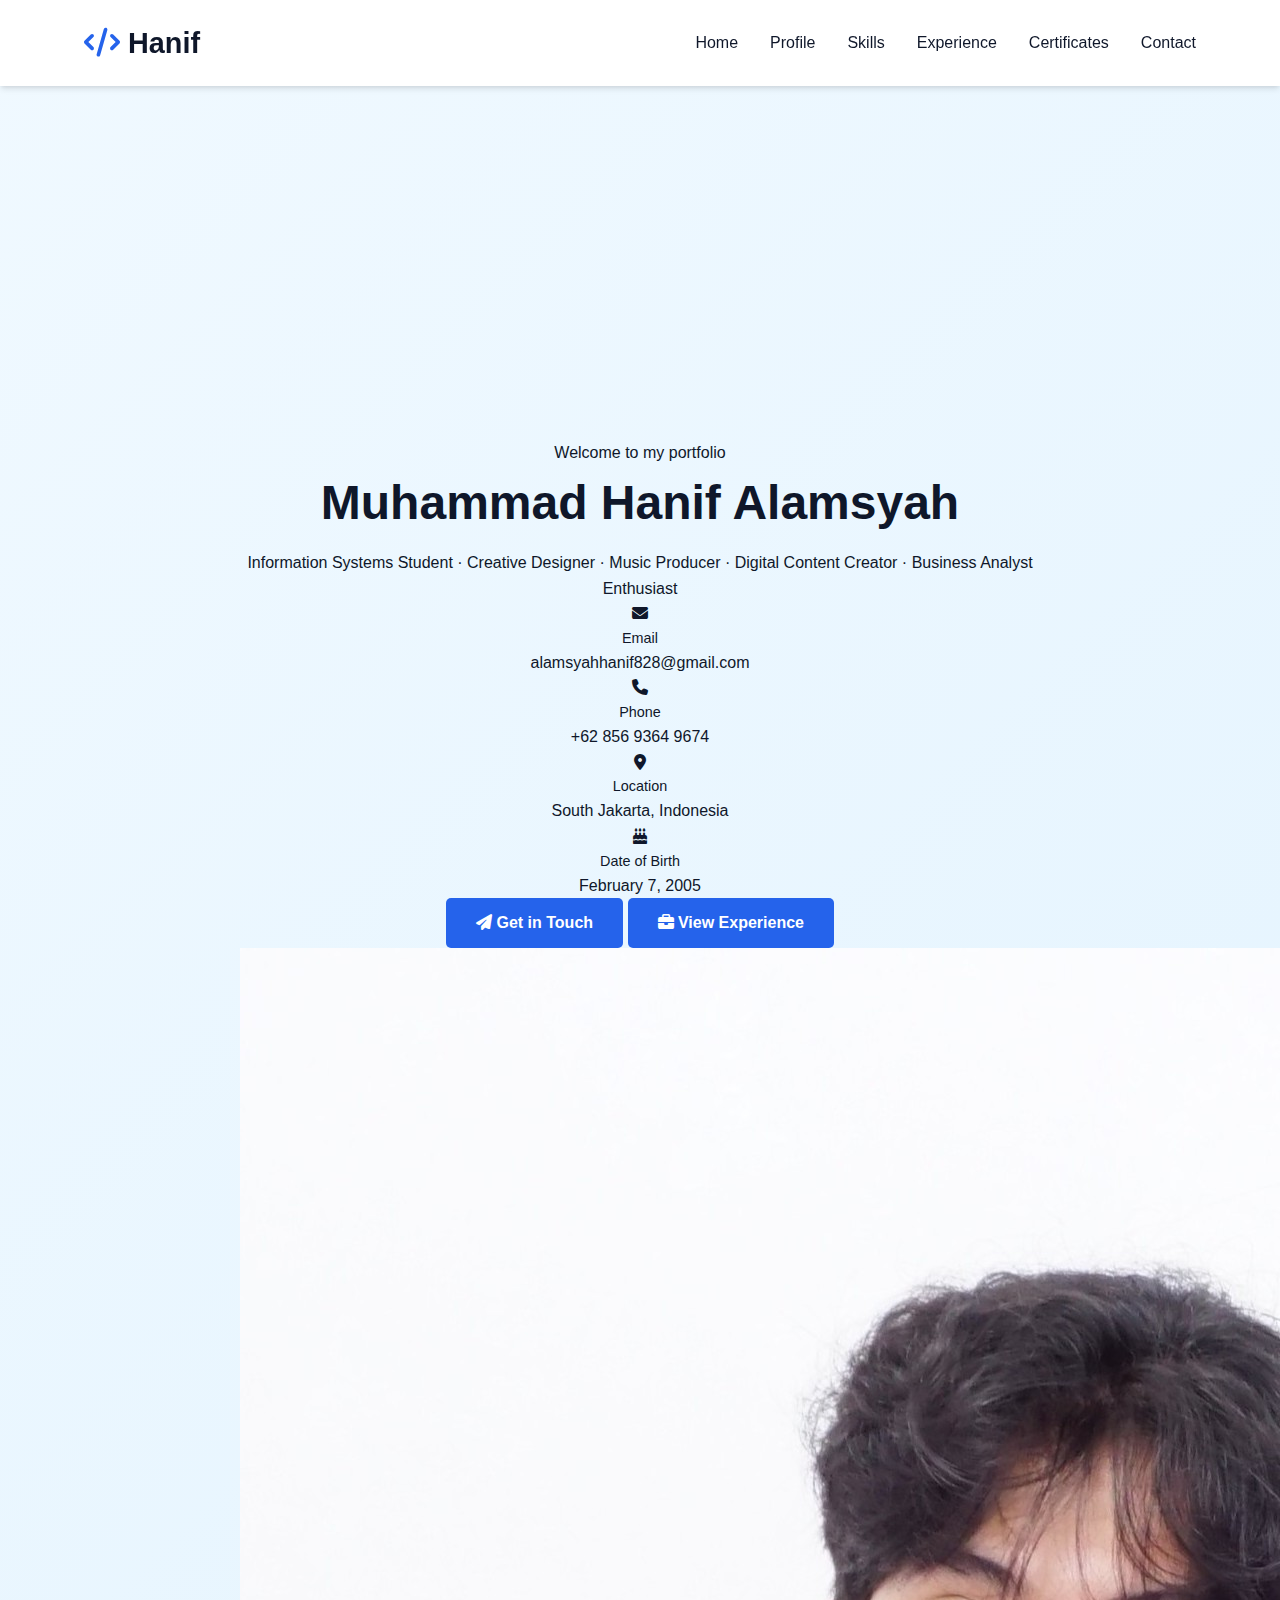
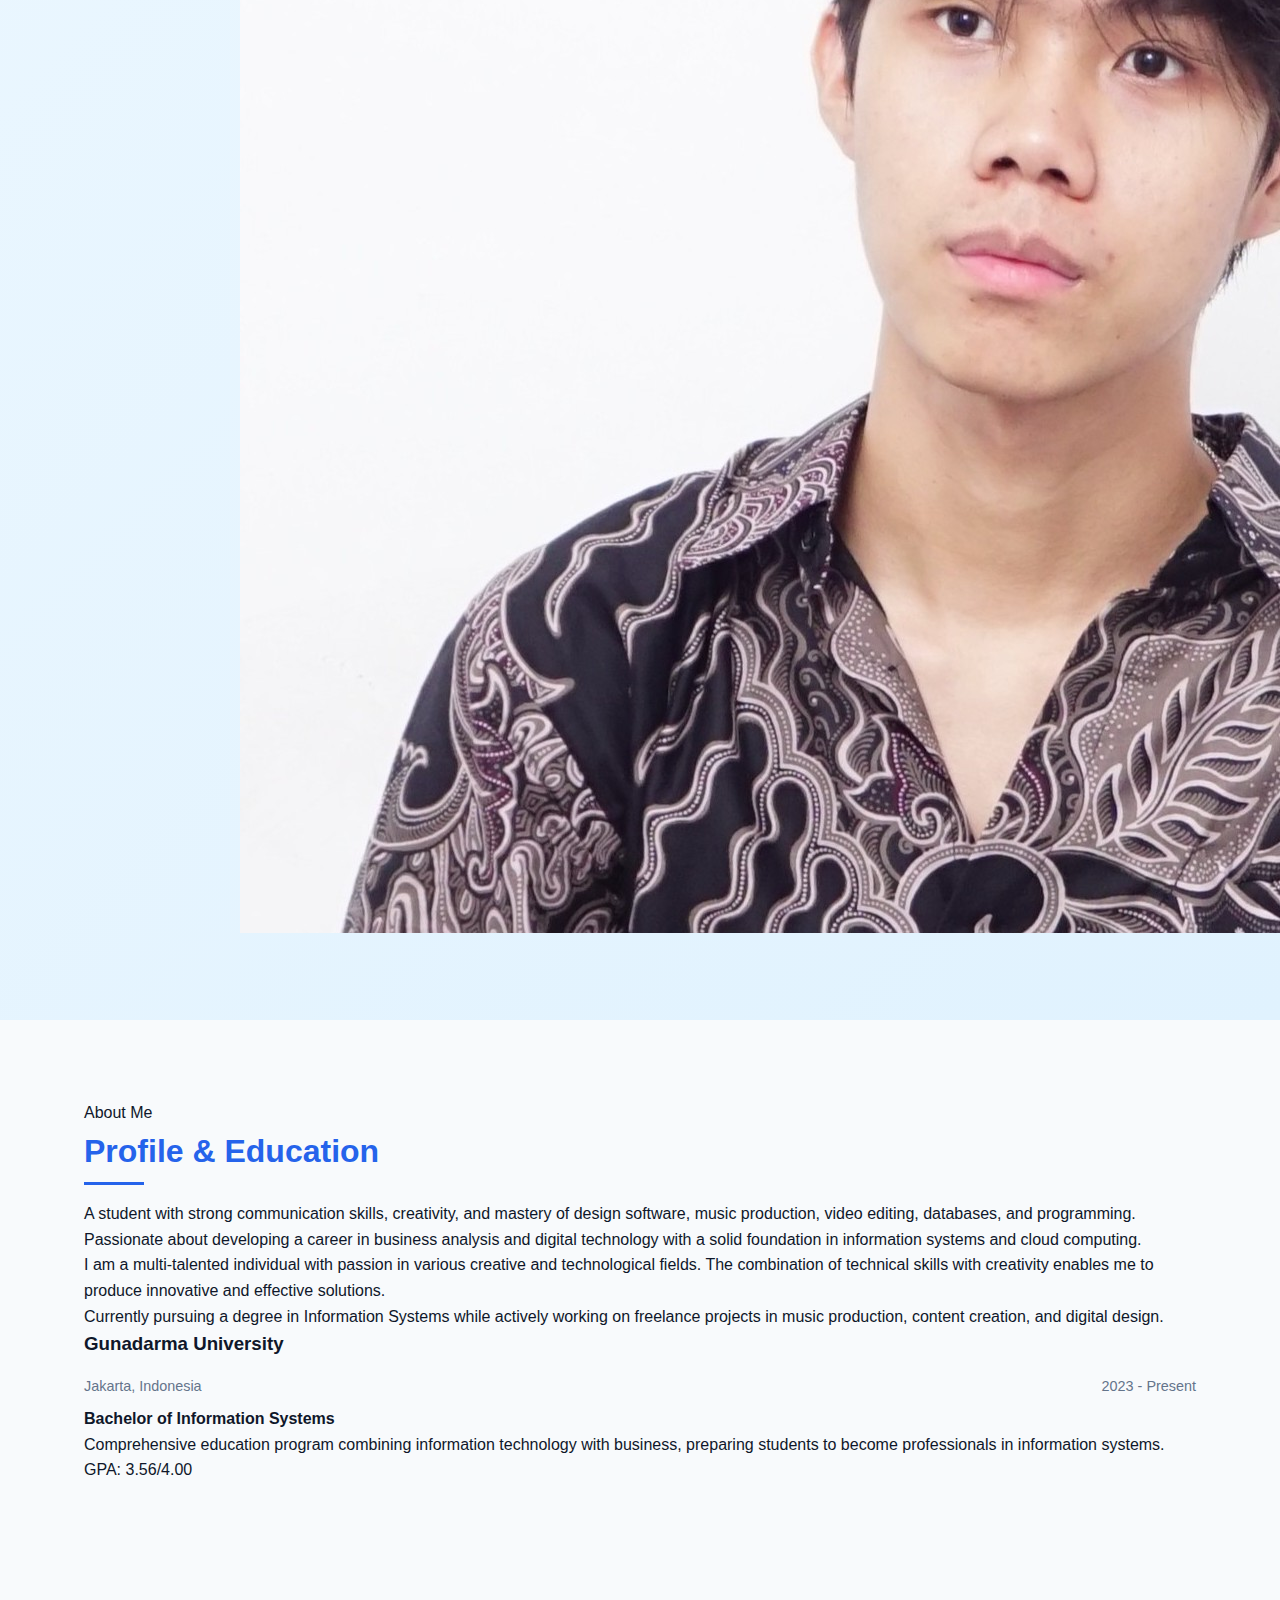
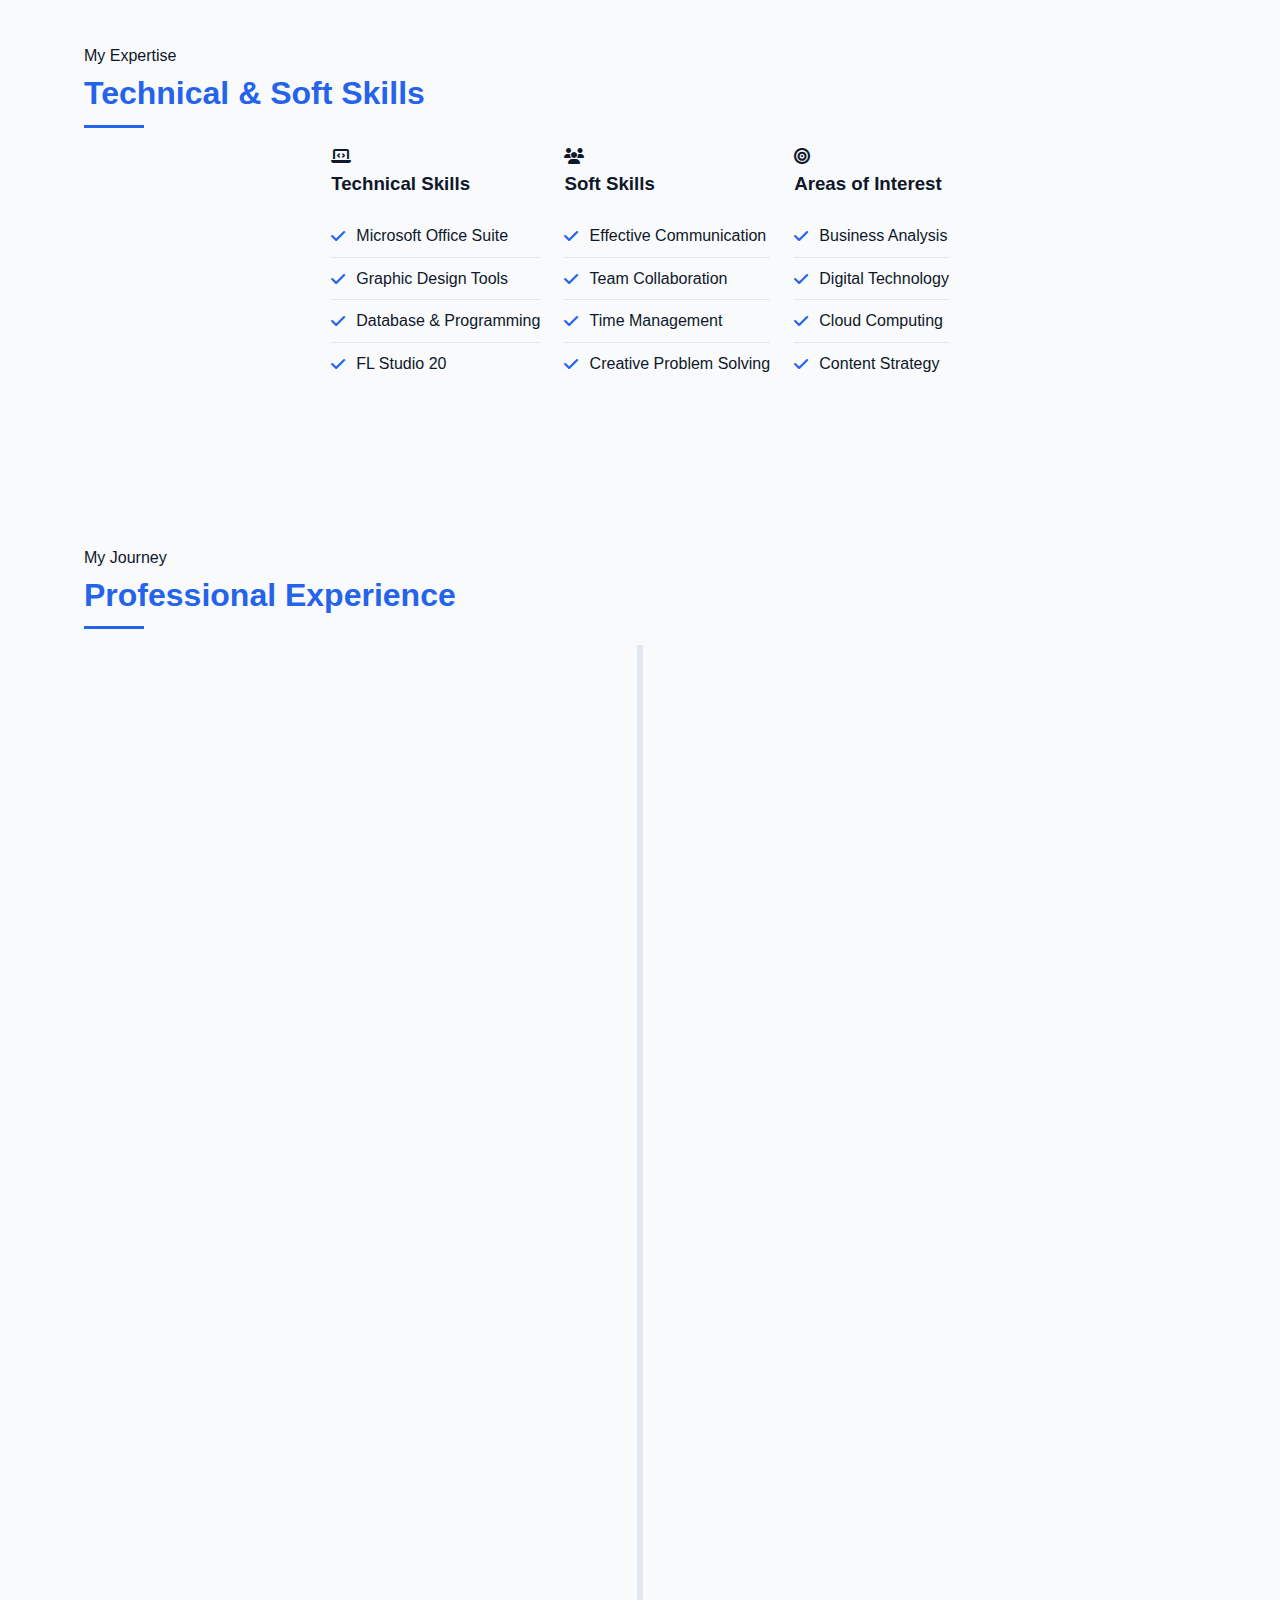
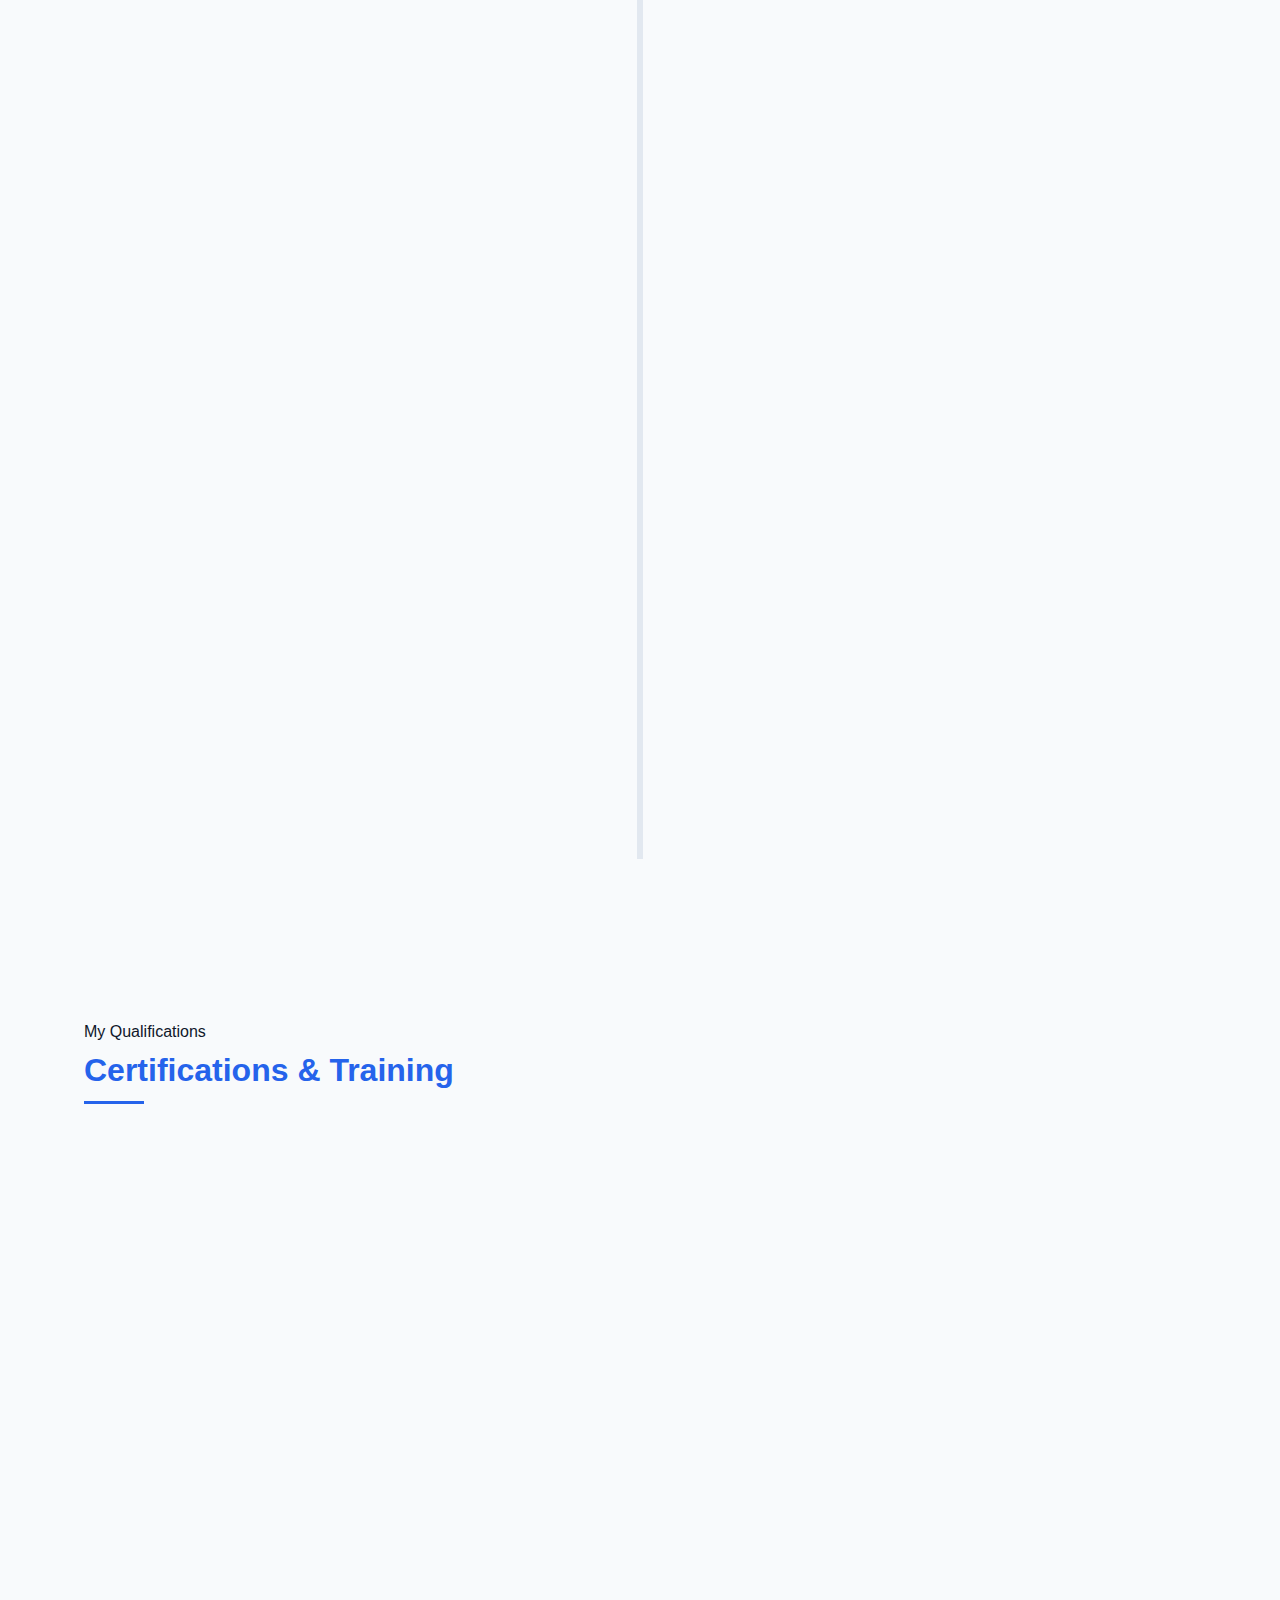
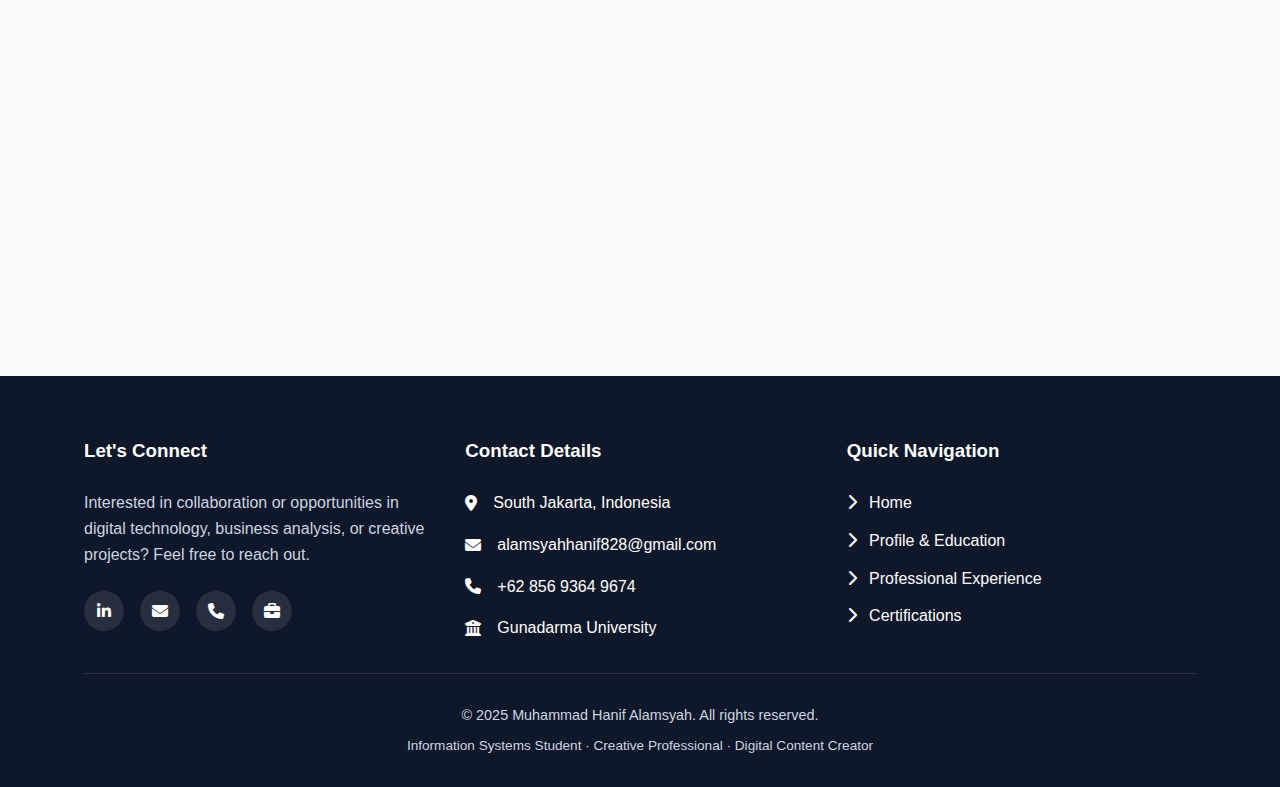
<file: index.html>
<!DOCTYPE html>
<html lang="en">
<head>
    <meta charset="UTF-8">
    <meta name="viewport" content="width=device-width, initial-scale=1.0">
    <title>Muhammad Hanif Alamsyah | Digital Creator & Analyst</title>
    <link rel="stylesheet" href="https://cdnjs.cloudflare.com/ajax/libs/font-awesome/6.4.0/css/all.min.css">
    <link href="https://fonts.googleapis.com/css2?family=Montserrat:wght@300;400;500;600;700;800;900&family=Inter:wght@300;400;500;600&display=swap" rel="stylesheet">
    <link rel="stylesheet" href="css/style.css">
</head>
<body>
    <!-- Navigation -->
    <header id="header">
        <div class="container">
            <nav>
                <a href="#home" class="logo">
                    <i class="fas fa-code"></i>
                    <span class="logo-gradient">Hanif</span>
                </a>
                <button class="menu-toggle" id="menuToggle">
                    <i class="fas fa-bars"></i>
                </button>
                <ul class="nav-links" id="navLinks">
                    <li><a href="#home" class="nav-link">Home</a></li>
                    <li><a href="#profile" class="nav-link">Profile</a></li>
                    <li><a href="#skills" class="nav-link">Skills</a></li>
                    <li><a href="#experience" class="nav-link">Experience</a></li>
                    <li><a href="#certificates" class="nav-link">Certificates</a></li>
                    <li><a href="#contact" class="nav-link">Contact</a></li>
                </ul>
            </nav>
        </div>
    </header>

    <!-- Hero Section -->
    <section id="home" class="hero">
        <div class="hero-bg"></div>
        <div class="floating-elements" id="floatingElements"></div>
        <div class="container">
            <div class="hero-content">
                <div class="hero-text fade-in">
                    <span class="section-subtitle">Welcome to my portfolio</span>
                    <h1>Muhammad Hanif Alamsyah</h1>
                    <p class="hero-tagline">
                        Information Systems Student · Creative Designer · Music Producer · 
                        Digital Content Creator · Business Analyst Enthusiast
                    </p>
                    
                    <div class="contact-grid">
                        <div class="contact-chip" data-tooltip="Email me">
                            <i class="fas fa-envelope"></i>
                            <div>
                                <div style="font-size: 0.9rem; color: var(--text-tertiary);">Email</div>
                                <div>alamsyahhanif828@gmail.com</div>
                            </div>
                        </div>
                        <div class="contact-chip" data-tooltip="Call me">
                            <i class="fas fa-phone"></i>
                            <div>
                                <div style="font-size: 0.9rem; color: var(--text-tertiary);">Phone</div>
                                <div>+62 856 9364 9674</div>
                            </div>
                        </div>
                        <div class="contact-chip" data-tooltip="Location">
                            <i class="fas fa-map-marker-alt"></i>
                            <div>
                                <div style="font-size: 0.9rem; color: var(--text-tertiary);">Location</div>
                                <div>South Jakarta, Indonesia</div>
                            </div>
                        </div>
                        <div class="contact-chip" data-tooltip="Date of Birth">
                            <i class="fas fa-birthday-cake"></i>
                            <div>
                                <div style="font-size: 0.9rem; color: var(--text-tertiary);">Date of Birth</div>
                                <div>February 7, 2005</div>
                            </div>
                        </div>
                    </div>
                    
                    <div class="btn-container">
                        <a href="#contact" class="btn btn-primary">
                            <i class="fas fa-paper-plane"></i>
                            <span>Get in Touch</span>
                        </a>
                        <a href="#experience" class="btn btn-secondary">
                            <i class="fas fa-briefcase"></i>
                            <span>View Experience</span>
                        </a>
                    </div>
                </div>
                
                <div class="hero-photo fade-in" style="animation-delay: 0.3s;">
                    <div class="photo-glow"></div>
                    <img src="img/Foto Formal.jpeg" 
                         alt="Muhammad Hanif Alamsyah" 
                         class="profile-photo">
                </div>
            </div>
        </div>
    </section>

    <!-- Profile Section -->
    <section id="profile">
        <div class="container">
            <div class="section-header">
                <span class="section-subtitle">About Me</span>
                <h2>Profile & <span class="highlight">Education</span></h2>
            </div>
            
            <div class="profile-grid">
                <div class="fade-in">
                    <p>
                        A student with strong communication skills, creativity, and mastery of design software, 
                        music production, video editing, databases, and programming. Passionate about developing 
                        a career in business analysis and digital technology with a solid foundation in 
                        information systems and cloud computing.
                    </p>
                    <p>
                        I am a multi-talented individual with passion in various creative and technological fields. 
                        The combination of technical skills with creativity enables me to produce innovative and 
                        effective solutions.
                    </p>
                    <p>
                        Currently pursuing a degree in Information Systems while actively working on freelance 
                        projects in music production, content creation, and digital design.
                    </p>
                </div>
                
                <div class="education-card fade-in" style="animation-delay: 0.2s;">
                    <h3>Gunadarma University</h3>
                    <div class="education-meta">
                        <span>Jakarta, Indonesia</span>
                        <span>2023 - Present</span>
                    </div>
                    <p><strong>Bachelor of Information Systems</strong></p>
                    <p>
                        Comprehensive education program combining information technology with business, 
                        preparing students to become professionals in information systems.
                    </p>
                    <div class="gpa-badge">GPA: 3.56/4.00</div>
                </div>
            </div>
        </div>
    </section>

    <!-- Skills Section -->
    <section id="skills">
        <div class="container">
            <div class="section-header">
                <span class="section-subtitle">My Expertise</span>
                <h2>Technical & <span class="highlight">Soft Skills</span></h2>
            </div>
            
            <div class="skills-container">
                <div class="skills-grid">
                    <div class="skill-card fade-in">
                        <div class="skill-icon">
                            <i class="fas fa-laptop-code"></i>
                        </div>
                        <h3>Technical Skills</h3>
                        <ul class="skill-list">
                            <li><i class="fas fa-check"></i> Microsoft Office Suite</li>
                            <li><i class="fas fa-check"></i> Graphic Design Tools</li>
                            <li><i class="fas fa-check"></i> Database & Programming</li>
                            <li><i class="fas fa-check"></i> FL Studio 20</li>
                        </ul>
                    </div>
                    
                    <div class="skill-card fade-in" style="animation-delay: 0.2s;">
                        <div class="skill-icon">
                            <i class="fas fa-users"></i>
                        </div>
                        <h3>Soft Skills</h3>
                        <ul class="skill-list">
                            <li><i class="fas fa-check"></i> Effective Communication</li>
                            <li><i class="fas fa-check"></i> Team Collaboration</li>
                            <li><i class="fas fa-check"></i> Time Management</li>
                            <li><i class="fas fa-check"></i> Creative Problem Solving</li>
                        </ul>
                    </div>
                    
                    <div class="skill-card fade-in" style="animation-delay: 0.4s;">
                        <div class="skill-icon">
                            <i class="fas fa-bullseye"></i>
                        </div>
                        <h3>Areas of Interest</h3>
                        <ul class="skill-list">
                            <li><i class="fas fa-check"></i> Business Analysis</li>
                            <li><i class="fas fa-check"></i> Digital Technology</li>
                            <li><i class="fas fa-check"></i> Cloud Computing</li>
                            <li><i class="fas fa-check"></i> Content Strategy</li>
                        </ul>
                    </div>
                </div>
            </div>
        </div>
    </section>

    <!-- Experience Section - COMPLETE -->
    <section id="experience">
        <div class="container">
            <div class="section-header">
                <span class="section-subtitle">My Journey</span>
                <h2>Professional <span class="highlight">Experience</span></h2>
            </div>
            
            <div class="timeline-container">
                <div class="timeline">
                    <!-- CBM Production -->
                    <div class="timeline-item">
                        <div class="experience-card">
                            <div class="experience-header">
                                <div>
                                    <h3>CBM Production</h3>
                                    <p>Music Producer (Freelance)</p>
                                </div>
                                <div class="experience-date">March 2024 - Present</div>
                            </div>
                            <p><em>Jakarta, Indonesia</em></p>
                            <ul class="experience-list">
                                <li>Arranged instruments for song cover content with average 500+ views per YouTube release</li>
                                <li>Managed complete music production process (recording, mixing, mastering) using FL Studio 20</li>
                                <li>Average project duration ±2 months from start to publication readiness</li>
                            </ul>
                        </div>
                    </div>
                    
                    <!-- Natura Entertainment -->
                    <div class="timeline-item">
                        <div class="experience-card">
                            <div class="experience-header">
                                <div>
                                    <h3>Natura Entertainment</h3>
                                    <p>Guitarist (Freelance)</p>
                                </div>
                                <div class="experience-date">July 2024 - Present</div>
                            </div>
                            <p><em>Jakarta, Indonesia</em></p>
                            <ul class="experience-list">
                                <li>Performed at wedding events with guitar playing supporting sacred and festive atmospheres</li>
                                <li>Performed guitar solo parts on published collaborative music projects</li>
                                <li>Collaborated with keyboardist to create warm atmosphere in informal events like cafes and private events</li>
                            </ul>
                        </div>
                    </div>
                    
                    <!-- Amoplus Magazine -->
                    <div class="timeline-item">
                        <div class="experience-card">
                            <div class="experience-header">
                                <div>
                                    <h3>Amoplus Magazine</h3>
                                    <p>Content Creator Intern</p>
                                </div>
                                <div class="experience-date">August - November 2022</div>
                            </div>
                            <p><em>Jakarta, Indonesia</em></p>
                            <ul class="experience-list">
                                <li>Edited 10+ videos for Instagram & TikTok with average 300+ views per post</li>
                                <li>Wrote 2+ music product articles published on official Amoplus website</li>
                                <li>Covered 3+ local music events as journalist, supporting editorial team in content preparation</li>
                            </ul>
                        </div>
                    </div>
                    
                    <!-- NovelMe -->
                    <div class="timeline-item">
                        <div class="experience-card">
                            <div class="experience-header">
                                <div>
                                    <h3>NovelMe</h3>
                                    <p>Writer (Freelance)</p>
                                </div>
                                <div class="experience-date">2022 - 2023</div>
                            </div>
                            <p><em>Jakarta, Indonesia</em></p>
                            <ul class="experience-list">
                                <li>Developed story frameworks that passed publishing contract submission stage</li>
                                <li>Developed ideas into stories according to framework, consistently meeting daily word targets for each chapter</li>
                                <li>Produced manuscripts published on NovelMe digital platform reaching regular readers</li>
                            </ul>
                        </div>
                    </div>

                    <!-- SentraqID -->
                    <div class="timeline-item">
                        <div class="experience-card">
                            <div class="experience-header">
                                <div>
                                    <h3>SentraqID</h3>
                                    <p>Content Creator</p>
                                </div>
                                <div class="experience-date">2025 - Present</div>
                            </div>
                            <p><em>Jakarta, Indonesia</em></p>
                            <ul class="experience-list">
                                <li>Successfully produced high-performing content reaching ±600,000 views on Instagram/Facebook and ±300,000 views on TikTok</li>
                                <li>Developed creative content ideas and concepts to increase audience engagement</li>
                                <li>Analyzed content performance based on views and audience interaction as evaluation material for next content strategy</li>
                                <li>Managed content production process from idea planning, video creation, to content publication</li>
                            </ul>
                        </div>
                    </div>
                </div>
            </div>
        </div>
    </section>

    <!-- Certificates Section - ALL CERTIFICATES -->
    <section id="certificates">
        <div class="container">
            <div class="section-header">
                <span class="section-subtitle">My Qualifications</span>
                <h2>Certifications & <span class="highlight">Training</span></h2>
            </div>
            
            <div class="certificates-grid">
                <!-- Row 1 -->
                <div class="certificate-card">
                    <h3>Introduction to Microsoft Excel</h3>
                    <div class="certificate-meta">Simplilearn · 2025</div>
                    <p>Fundamental skills in spreadsheet management, data analysis, and visualization using Microsoft Excel.</p>
                    <a href="https://drive.google.com/file/d/19Ed1_GvZJDQMmTj37SvCGVvFWe-AShBQ/view?usp=drive_link" target="_blank" class="certificate-link">
                        <span>View Certificate</span>
                        <i class="fas fa-external-link-alt"></i>
                    </a>
                </div>
                
                <div class="certificate-card">
                    <h3>Advanced Typing Training</h3>
                    <div class="certificate-meta">2025</div>
                    <p>Advanced typing skills training for improved productivity and accuracy in document creation.</p>
                    <a href="https://drive.google.com/file/d/1b4adFdewOux1sbrr9k0wPQXvePFozZFv/view?usp=drive_link" target="_blank" class="certificate-link">
                        <span>View Certificate</span>
                        <i class="fas fa-external-link-alt"></i>
                    </a>
                </div>
                
                <div class="certificate-card">
                    <h3>Competitive Programming Miniclass</h3>
                    <div class="certificate-meta">2025</div>
                    <p>Algorithm design, problem-solving, and programming competition preparation.</p>
                    <a href="https://drive.google.com/file/d/1STMzr1qaVNLtnnG688YI_4jWVc2qLWKO/view?usp=drive_link" target="_blank" class="certificate-link">
                        <span>View Certificate</span>
                        <i class="fas fa-external-link-alt"></i>
                    </a>
                </div>
                
                <!-- Row 2 -->
                <div class="certificate-card">
                    <h3>AWS Cloud Practitioner Essentials</h3>
                    <div class="certificate-meta">Amazon Web Services · 2025</div>
                    <p>Fundamental understanding of AWS Cloud concepts, services, security, architecture, and pricing.</p>
                    <a href="https://drive.google.com/file/d/1SayDOcb56lDwkc0XRN9gAcBPt6R5EWOw/view?usp=drive_link" target="_blank" class="certificate-link">
                        <span>View Certificate</span>
                        <i class="fas fa-external-link-alt"></i>
                    </a>
                </div>
                
                <div class="certificate-card">
                    <h3>Wireless LAN Installation Training</h3>
                    <div class="certificate-meta">2024</div>
                    <p>Training on wireless LAN installation, configuration, and troubleshooting.</p>
                    <a href="https://drive.google.com/file/d/1knhw_y6CFO-KKMGwPBRVToPEjPMKXsDf/view?usp=drive_link" target="_blank" class="certificate-link">
                        <span>View Certificate</span>
                        <i class="fas fa-external-link-alt"></i>
                    </a>
                </div>
                
                <div class="certificate-card">
                    <h3>Office Applications Training</h3>
                    <div class="certificate-meta">AMI · 2023</div>
                    <p>Office application training covering productivity tools and software for professional use.</p>
                    <a href="https://drive.google.com/file/d/11TCnfqsmqmcDd-3KmiE2Sc1wa1BzwQ_b/view?usp=drive_link" target="_blank" class="certificate-link">
                        <span>View Certificate</span>
                        <i class="fas fa-external-link-alt"></i>
                    </a>
                </div>
                
                <!-- Row 3 -->
                <div class="certificate-card">
                    <h3>English Language Training</h3>
                    <div class="certificate-meta">I-Tech Language Center · 2023</div>
                    <p>English language training focusing on communication skills for professional environments.</p>
                    <a href="https://drive.google.com/file/d/1kfs_Nma4JH0v0jqb8M6ZARFqnhXBDcDz/view?usp=drive_link" target="_blank" class="certificate-link">
                        <span>View Certificate</span>
                        <i class="fas fa-external-link-alt"></i>
                    </a>
                </div>
                
                <div class="certificate-card">
                    <h3>Multimedia Services Competency</h3>
                    <div class="certificate-meta">BNSP Certified · 2023</div>
                    <p>Professional competency certification in multimedia services and production.</p>
                    <a href="https://drive.google.com/file/d/1ciYnbc3aFwG3qCLQtgTXkA5UgkQt0w38/view?usp=drive_link" target="_blank" class="certificate-link">
                        <span>View Certificate</span>
                        <i class="fas fa-external-link-alt"></i>
                    </a>
                </div>
            </div>
        </div>
    </section>

    <!-- Contact Section -->
    <footer id="contact">
        <div class="container">
            <div class="footer-content">
                <div class="footer-section fade-in">
                    <h3>Let's Connect</h3>
                    <p>
                        Interested in collaboration or opportunities in digital technology, 
                        business analysis, or creative projects? Feel free to reach out.
                    </p>
                    <div class="social-links">
                        <a href="https://www.linkedin.com/in/hanifhaniff/" target="_blank" class="social-link" title="LinkedIn">
                            <i class="fab fa-linkedin-in"></i>
                        </a>
                        <a href="https://mail.google.com/mail/?view=cm&fs=1&tf=1&to=alamsyahhanif828@gmail.com&su=Portfolio%20Inquiry%20-%20Muhammad%20Hanif%20Alamsyah&body=Dear%20Hanif%2C%0A%0AI%20visited%20your%20portfolio%20website%20and%20would%20like%20to%20connect%20with%20you.%0A%0ABest%20regards%2C%0A%5BYour%20Name%5D" class="social-link" title="Email">
                            <i class="fas fa-envelope"></i>
                        </a>
                        <a href="https://wa.me/6285693649674" class="social-link" title="Phone">
                            <i class="fas fa-phone"></i>
                        </a>
                        <a href="https://drive.google.com/drive/folders/1NZmNxSJFey4Mqj3e9Fban-IzUEGfq0_R?usp=drive_link" target="_blank" class="social-link" title="Portfolio">
                            <i class="fas fa-briefcase"></i>
                        </a>
                    </div>
                </div>
                
                <div class="footer-section fade-in" style="animation-delay: 0.2s;">
                    <h3>Contact Details</h3>
                    <div style="display: flex; flex-direction: column; gap: 1rem;">
                        <div style="display: flex; align-items: center; gap: 1rem;">
                            <i class="fas fa-map-marker-alt" style="color: var(--accent);"></i>
                            <span>South Jakarta, Indonesia</span>
                        </div>
                        <div style="display: flex; align-items: center; gap: 1rem;">
                            <i class="fas fa-envelope" style="color: var(--accent);"></i>
                            <span>alamsyahhanif828@gmail.com</span>
                        </div>
                        <div style="display: flex; align-items: center; gap: 1rem;">
                            <i class="fas fa-phone" style="color: var(--accent);"></i>
                            <span>+62 856 9364 9674</span>
                        </div>
                        <div style="display: flex; align-items: center; gap: 1rem;">
                            <i class="fas fa-university" style="color: var(--accent);"></i>
                            <span>Gunadarma University</span>
                        </div>
                    </div>
                </div>
                
                <div class="footer-section fade-in" style="animation-delay: 0.4s;">
                    <h3>Quick Navigation</h3>
                    <div style="display: flex; flex-direction: column; gap: 0.75rem;">
                        <a href="#home" style="color: var(--text-secondary); text-decoration: none; transition: color 0.3s;">
                            <i class="fas fa-chevron-right" style="color: var(--accent); margin-right: 0.5rem;"></i>
                            Home
                        </a>
                        <a href="#profile" style="color: var(--text-secondary); text-decoration: none; transition: color 0.3s;">
                            <i class="fas fa-chevron-right" style="color: var(--accent); margin-right: 0.5rem;"></i>
                            Profile & Education
                        </a>
                        <a href="#experience" style="color: var(--text-secondary); text-decoration: none; transition: color 0.3s;">
                            <i class="fas fa-chevron-right" style="color: var(--accent); margin-right: 0.5rem;"></i>
                            Professional Experience
                        </a>
                        <a href="#certificates" style="color: var(--text-secondary); text-decoration: none; transition: color 0.3s;">
                            <i class="fas fa-chevron-right" style="color: var(--accent); margin-right: 0.5rem;"></i>
                            Certifications
                        </a>
                    </div>
                </div>
            </div>
            
            <div class="copyright fade-in" style="animation-delay: 0.6s;">
                <p>&copy; 2025 Muhammad Hanif Alamsyah. All rights reserved.</p>
                <p style="margin-top: 0.5rem; font-size: 0.85rem; color: var(--text-tertiary);">
                    Information Systems Student · Creative Professional · Digital Content Creator
                </p>
            </div>
        </div>
    </footer>

    <script src="js/script.js"></script>
</body>
</html>
</file>
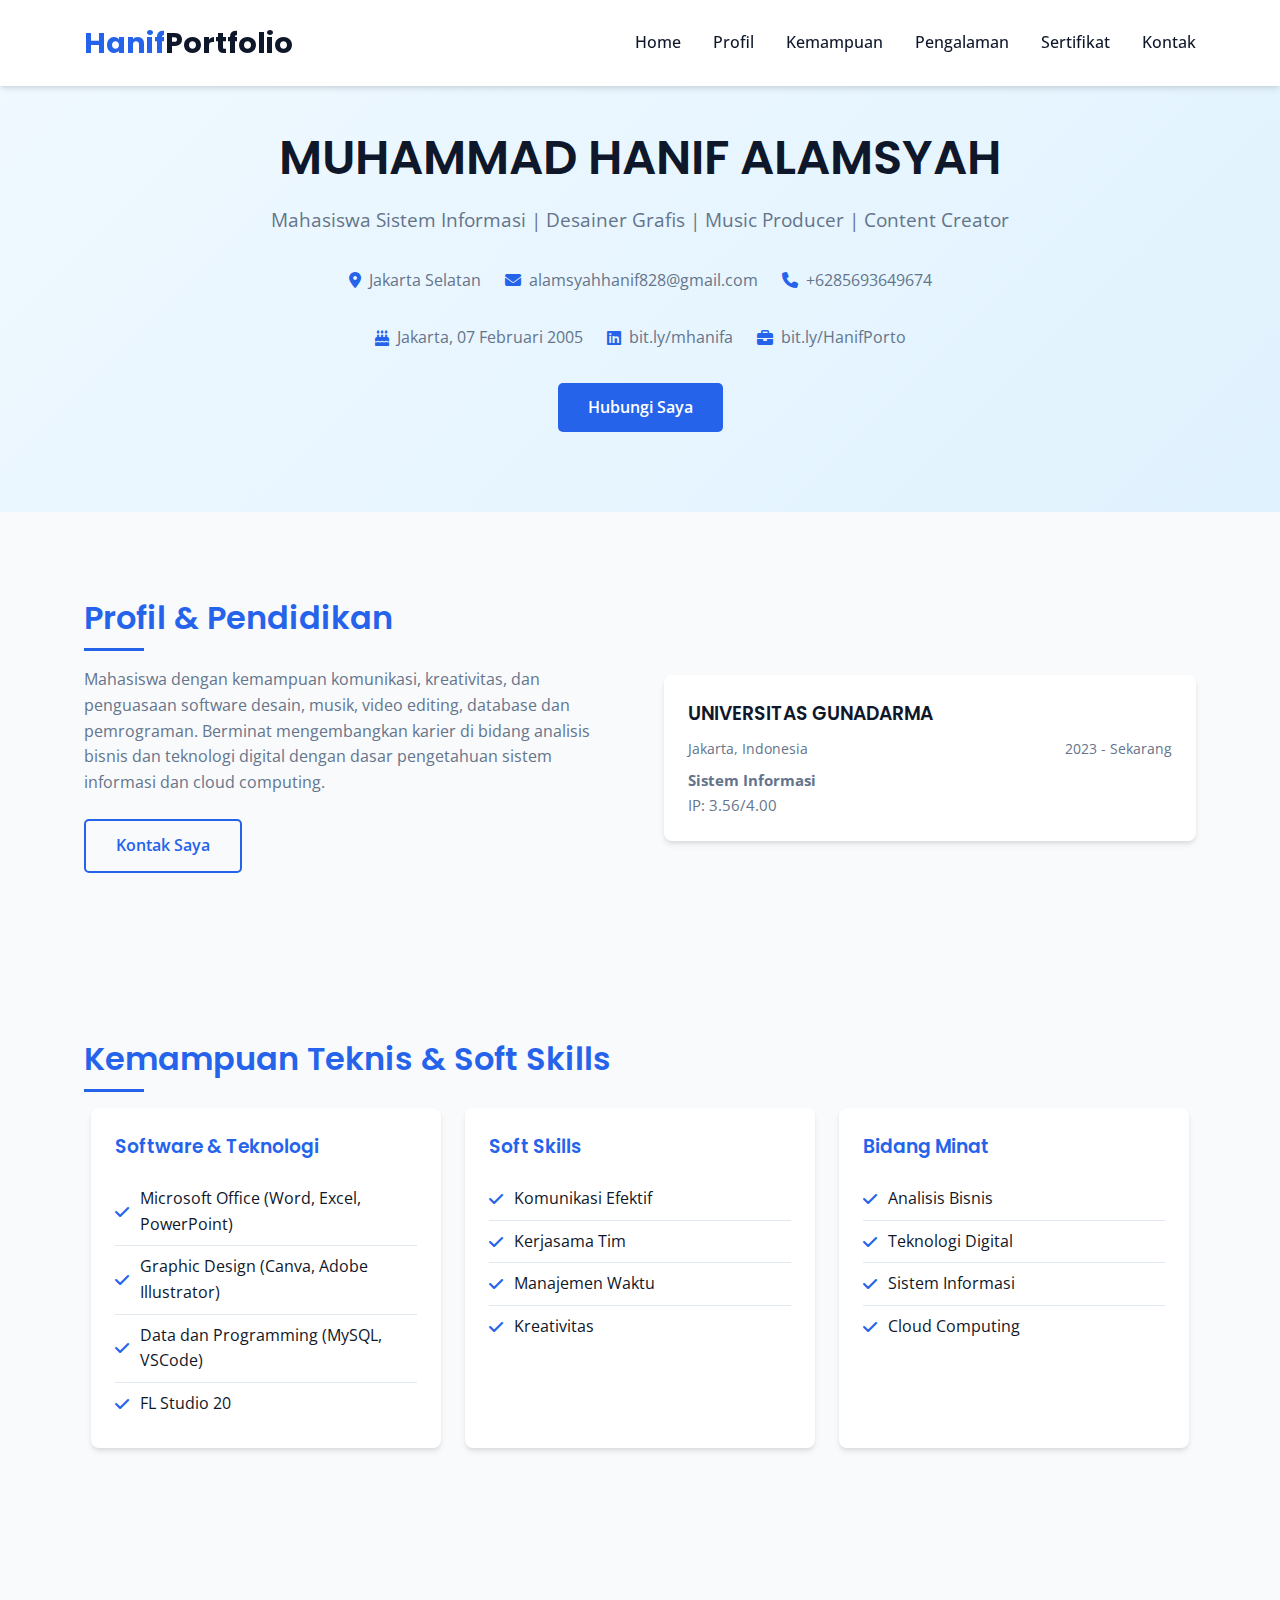
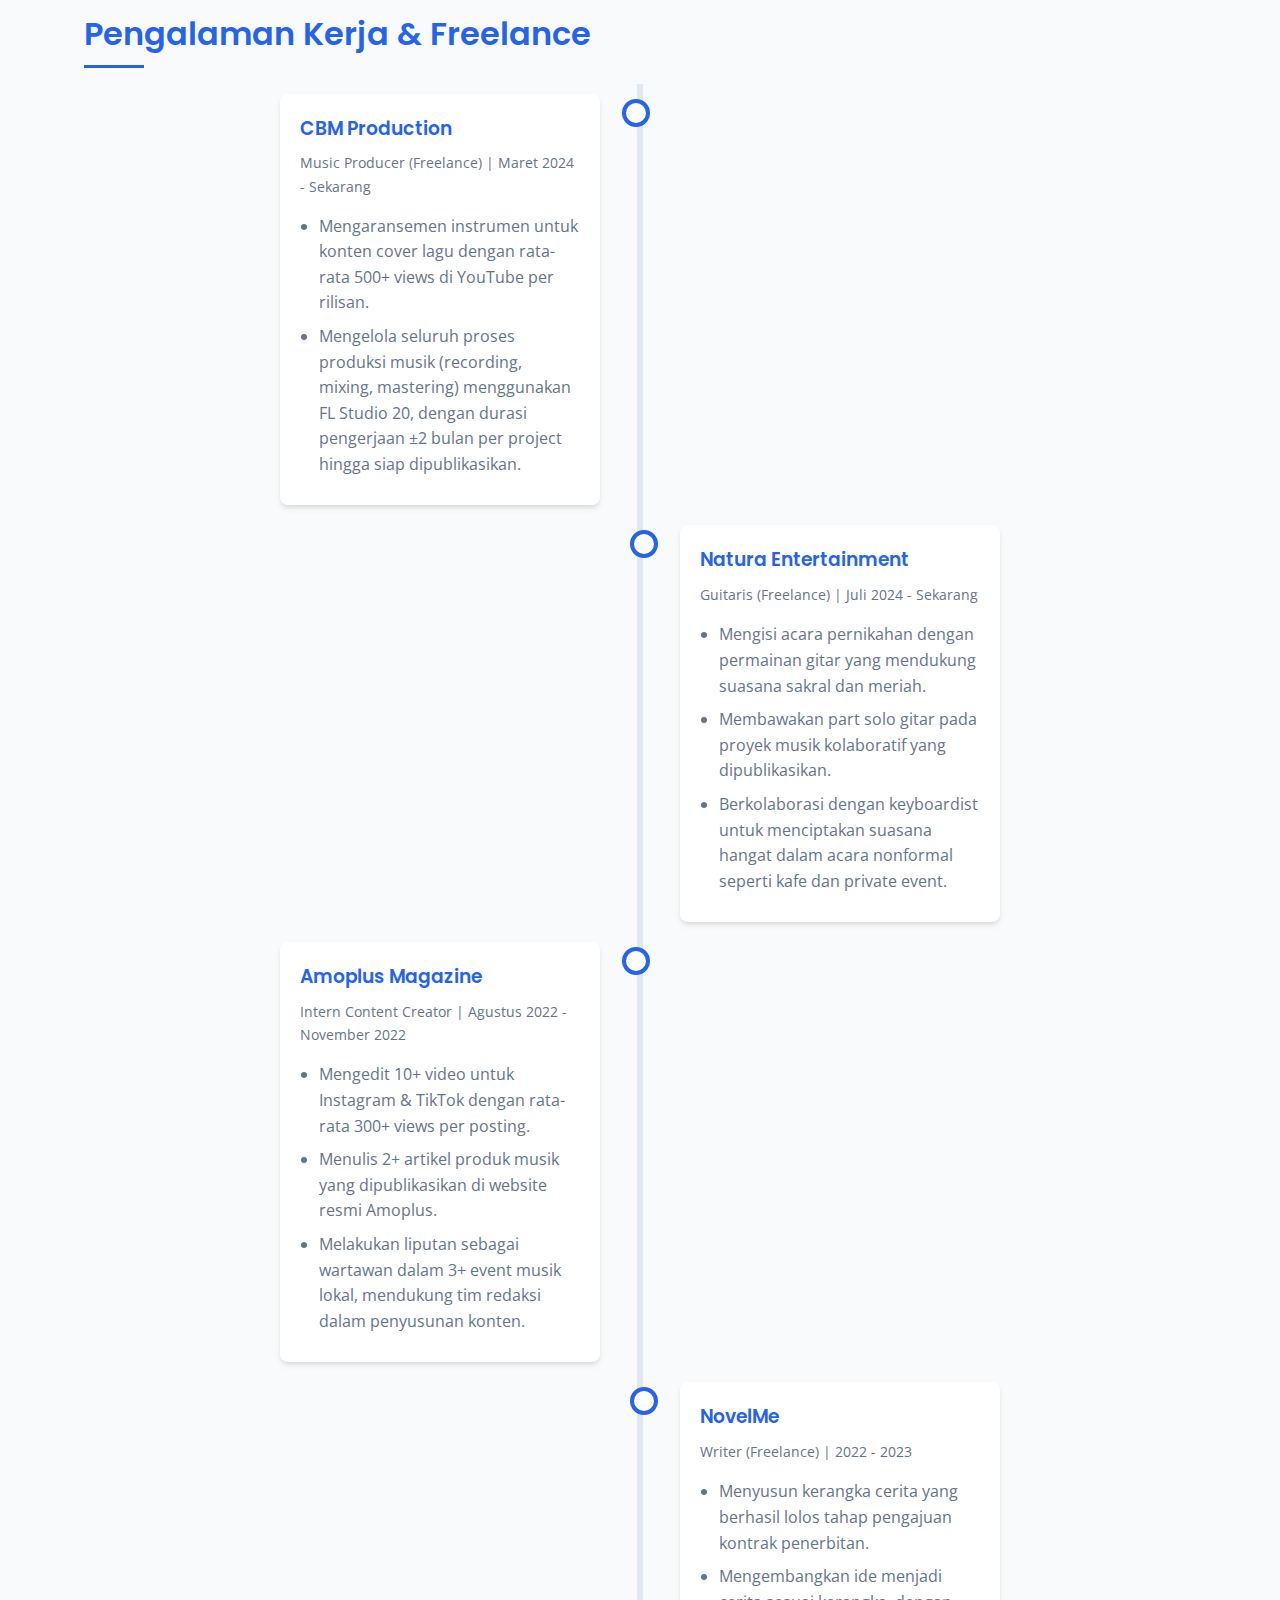
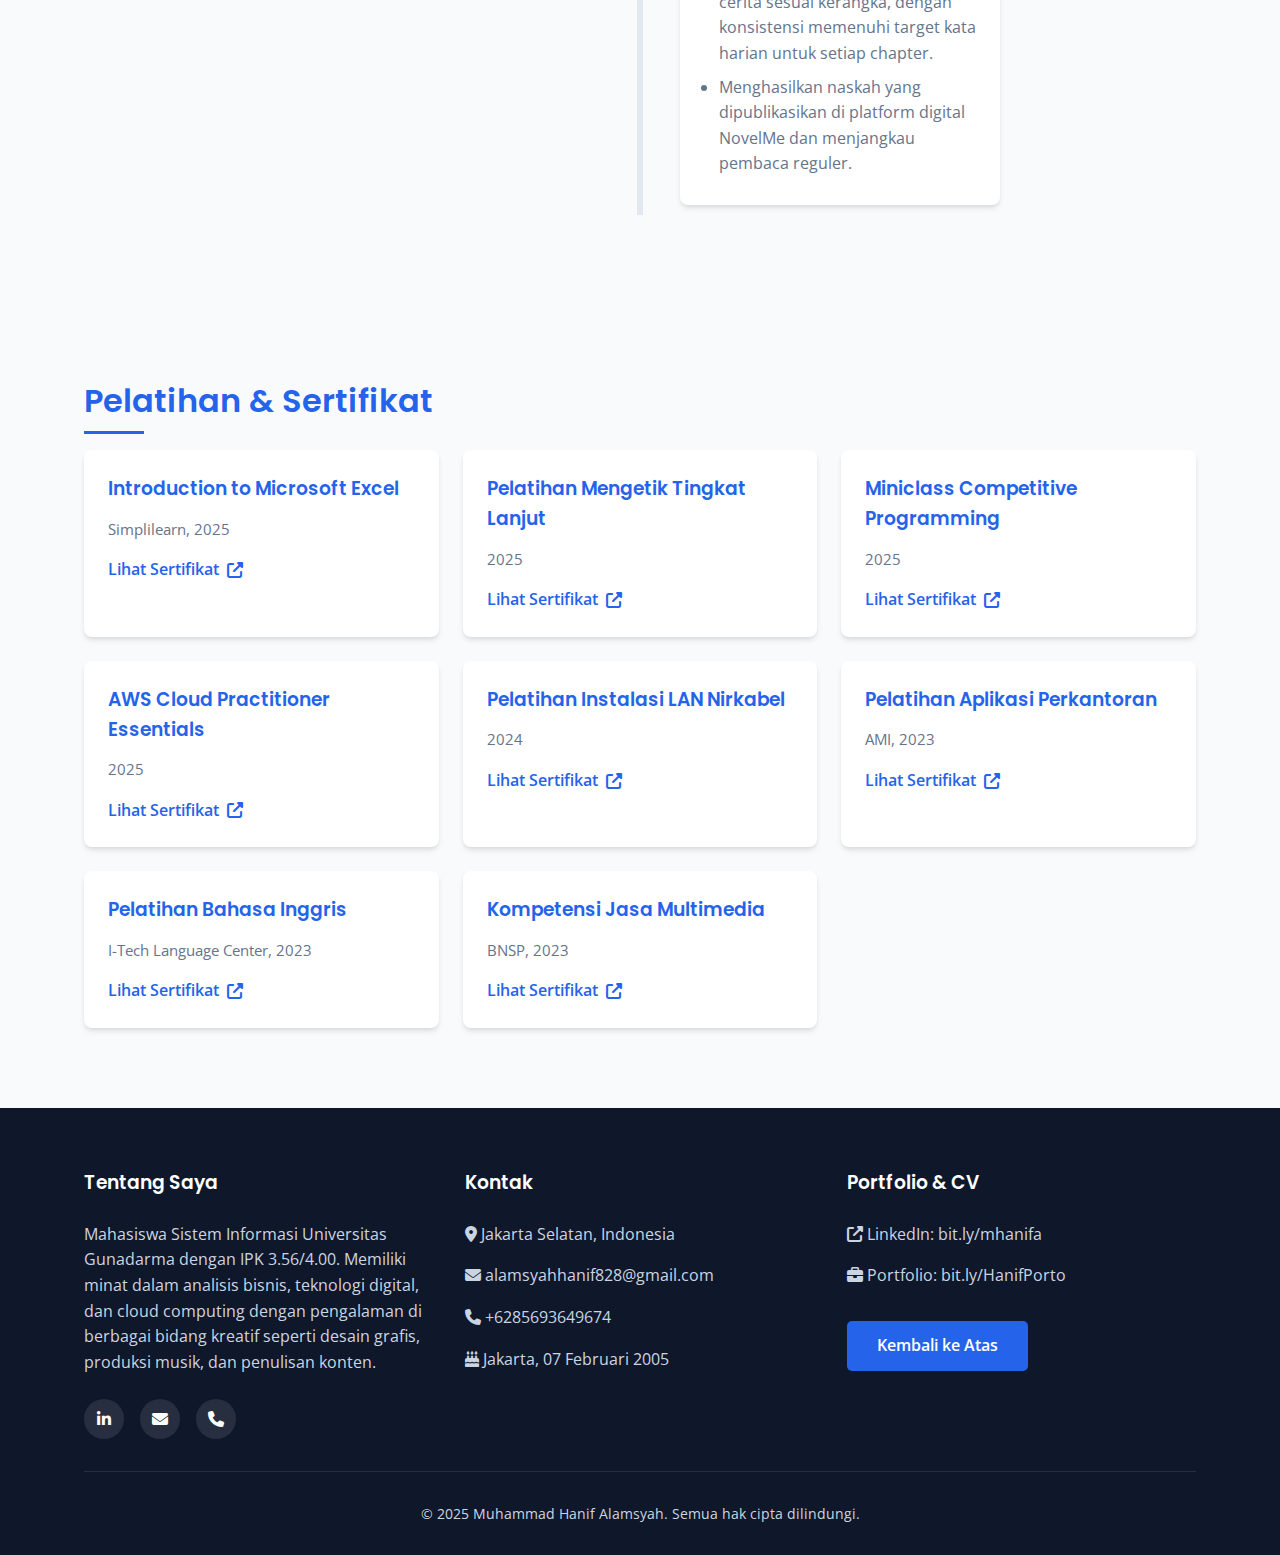
<file: Portfolio.html>
<!DOCTYPE html>
<html lang="id">
<head>
    <meta charset="UTF-8">
    <meta name="viewport" content="width=device-width, initial-scale=1.0">
    <title>Muhammad Hanif Alamsyah - Portfolio</title>
    <link rel="stylesheet" href="https://cdnjs.cloudflare.com/ajax/libs/font-awesome/6.4.0/css/all.min.css">
    <link href="https://fonts.googleapis.com/css2?family=Poppins:wght@300;400;500;600;700&family=Open+Sans:wght@300;400;600&display=swap" rel="stylesheet">
    <link rel="stylesheet" href="css/style.css">
</head>
<body>
    <!-- Header & Navigation -->
    <header>
        <div class="container">
            <nav>
                <a href="#" class="logo">Hanif<span>Portfolio</span></a>
                <div class="menu-toggle" id="menu-toggle">
                    <i class="fas fa-bars"></i>
                </div>
                <ul class="nav-links" id="nav-links">
                    <li><a href="#home">Home</a></li>
                    <li><a href="#profile">Profil</a></li>
                    <li><a href="#skills">Kemampuan</a></li>
                    <li><a href="#experience">Pengalaman</a></li>
                    <li><a href="#certificates">Sertifikat</a></li>
                    <li><a href="#contact">Kontak</a></li>
                </ul>
            </nav>
        </div>
    </header>

    <!-- Hero Section -->
    <section id="home" class="hero">
        <div class="container">
            <div class="hero-content">
                <h1>MUHAMMAD HANIF ALAMSYAH</h1>
                <p class="hero-subtitle">Mahasiswa Sistem Informasi | Desainer Grafis | Music Producer | Content Creator</p>
                
                <div class="contact-info">
                    <div class="contact-item">
                        <i class="fas fa-map-marker-alt"></i>
                        <span>Jakarta Selatan</span>
                    </div>
                    <div class="contact-item">
                        <i class="fas fa-envelope"></i>
                        <span>alamsyahhanif828@gmail.com</span>
                    </div>
                    <div class="contact-item">
                        <i class="fas fa-phone"></i>
                        <span>+6285693649674</span>
                    </div>
                </div>
                
                <div class="contact-info">
                    <div class="contact-item">
                        <i class="fas fa-birthday-cake"></i>
                        <span>Jakarta, 07 Februari 2005</span>
                    </div>
                    <div class="contact-item">
                        <i class="fab fa-linkedin"></i>
                        <span>bit.ly/mhanifa</span>
                    </div>
                    <div class="contact-item">
                        <i class="fas fa-briefcase"></i>
                        <span>bit.ly/HanifPorto</span>
                    </div>
                </div>
                
                <a href="#contact" class="btn">Hubungi Saya</a>
            </div>
        </div>
    </section>

    <!-- Profile & Education Section -->
    <section id="profile" class="profile">
        <div class="container">
            <h2>Profil & Pendidikan</h2>
            <div class="profile-content">
                <div class="profile-text">
                    <p>Mahasiswa dengan kemampuan komunikasi, kreativitas, dan penguasaan software desain, musik, video editing, database dan pemrograman. Berminat mengembangkan karier di bidang analisis bisnis dan teknologi digital dengan dasar pengetahuan sistem informasi dan cloud computing.</p>
                    <a href="#contact" class="btn btn-outline">Kontak Saya</a>
                </div>
                
                <div class="education">
                    <div class="education-item">
                        <h3>UNIVERSITAS GUNADARMA</h3>
                        <div class="education-meta">
                            <span>Jakarta, Indonesia</span>
                            <span>2023 - Sekarang</span>
                        </div>
                        <p class="education-detail"><strong>Sistem Informasi</strong></p>
                        <p class="education-detail">IP: 3.56/4.00</p>
                    </div>
                </div>
            </div>
        </div>
    </section>

    <!-- Skills Section -->
    <section id="skills" class="skills-section">
        <div class="container">
            <h2>Kemampuan Teknis & Soft Skills</h2>
            <div class="skills-grid">
                <div class="skill-category">
                    <h3>Software & Teknologi</h3>
                    <ul class="skill-list">
                        <li><i class="fas fa-check"></i> Microsoft Office (Word, Excel, PowerPoint)</li>
                        <li><i class="fas fa-check"></i> Graphic Design (Canva, Adobe Illustrator)</li>
                        <li><i class="fas fa-check"></i> Data dan Programming (MySQL, VSCode)</li>
                        <li><i class="fas fa-check"></i> FL Studio 20</li>
                    </ul>
                </div>
                
                <div class="skill-category">
                    <h3>Soft Skills</h3>
                    <ul class="skill-list">
                        <li><i class="fas fa-check"></i> Komunikasi Efektif</li>
                        <li><i class="fas fa-check"></i> Kerjasama Tim</li>
                        <li><i class="fas fa-check"></i> Manajemen Waktu</li>
                        <li><i class="fas fa-check"></i> Kreativitas</li>
                    </ul>
                </div>
                
                <div class="skill-category">
                    <h3>Bidang Minat</h3>
                    <ul class="skill-list">
                        <li><i class="fas fa-check"></i> Analisis Bisnis</li>
                        <li><i class="fas fa-check"></i> Teknologi Digital</li>
                        <li><i class="fas fa-check"></i> Sistem Informasi</li>
                        <li><i class="fas fa-check"></i> Cloud Computing</li>
                    </ul>
                </div>
            </div>
        </div>
    </section>

    <!-- Experience Section -->
    <section id="experience" class="experience">
        <div class="container">
            <h2>Pengalaman Kerja & Freelance</h2>
            <div class="timeline">
                <div class="timeline-item">
                    <div class="timeline-content">
                        <h3>CBM Production</h3>
                        <div class="timeline-meta">Music Producer (Freelance) | Maret 2024 - Sekarang</div>
                        <ul>
                            <li>Mengaransemen instrumen untuk konten cover lagu dengan rata- rata 500+ views di YouTube per rilisan.</li>
                            <li>Mengelola seluruh proses produksi musik (recording, mixing, mastering) menggunakan FL Studio 20, dengan durasi pengerjaan ±2 bulan per project hingga siap dipublikasikan.</li>
                        </ul>
                    </div>
                </div>
                
                <div class="timeline-item">
                    <div class="timeline-content">
                        <h3>Natura Entertainment</h3>
                        <div class="timeline-meta">Guitaris (Freelance) | Juli 2024 - Sekarang</div>
                        <ul>
                            <li>Mengisi acara pernikahan dengan permainan gitar yang mendukung suasana sakral dan meriah.</li>
                            <li>Membawakan part solo gitar pada proyek musik kolaboratif yang dipublikasikan.</li>
                            <li>Berkolaborasi dengan keyboardist untuk menciptakan suasana hangat dalam acara nonformal seperti kafe dan private event.</li>
                        </ul>
                    </div>
                </div>
                
                <div class="timeline-item">
                    <div class="timeline-content">
                        <h3>Amoplus Magazine</h3>
                        <div class="timeline-meta">Intern Content Creator | Agustus 2022 - November 2022</div>
                        <ul>
                            <li>Mengedit 10+ video untuk Instagram & TikTok dengan rata-rata 300+ views per posting.</li>
                            <li>Menulis 2+ artikel produk musik yang dipublikasikan di website resmi Amoplus.</li>
                            <li>Melakukan liputan sebagai wartawan dalam 3+ event musik lokal, mendukung tim redaksi dalam penyusunan konten.</li>
                        </ul>
                    </div>
                </div>
                
                <div class="timeline-item">
                    <div class="timeline-content">
                        <h3>NovelMe</h3>
                        <div class="timeline-meta">Writer (Freelance) | 2022 - 2023</div>
                        <ul>
                            <li>Menyusun kerangka cerita yang berhasil lolos tahap pengajuan kontrak penerbitan.</li>
                            <li>Mengembangkan ide menjadi cerita sesuai kerangka, dengan konsistensi memenuhi target kata harian untuk setiap chapter.</li>
                            <li>Menghasilkan naskah yang dipublikasikan di platform digital NovelMe dan menjangkau pembaca reguler.</li>
                        </ul>
                    </div>
                </div>
            </div>
        </div>
    </section>

    <!-- Certificates Section -->
    <section id="certificates" class="certificates">
        <div class="container">
            <h2>Pelatihan & Sertifikat</h2>
            <div class="certificates-grid">
                <div class="certificate-card">
                    <h3>Introduction to Microsoft Excel</h3>
                    <p>Simplilearn, 2025</p>
                    <a href="https://drive.google.com/file/d/19Ed1_GvZJDQMmTj37SvCGVvFWe-AShBQ/view?usp=drive_link" target="_blank" class="certificate-link">Lihat Sertifikat <i class="fas fa-external-link-alt"></i></a>
                </div>
                
                <div class="certificate-card">
                    <h3>Pelatihan Mengetik Tingkat Lanjut</h3>
                    <p>2025</p>
                    <a href="https://drive.google.com/file/d/1b4adFdewOux1sbrr9k0wPQXvePFozZFv/view?usp=drive_link" target="_blank" class="certificate-link">Lihat Sertifikat <i class="fas fa-external-link-alt"></i></a>
                </div>
                
                <div class="certificate-card">
                    <h3>Miniclass Competitive Programming</h3>
                    <p>2025</p>
                    <a href="https://drive.google.com/file/d/1STMzr1qaVNLtnnG688YI_4jWVc2qLWKO/view?usp=drive_link" target="_blank" class="certificate-link">Lihat Sertifikat <i class="fas fa-external-link-alt"></i></a>
                </div>
                
                <div class="certificate-card">
                    <h3>AWS Cloud Practitioner Essentials</h3>
                    <p>2025</p>
                    <a href="https://drive.google.com/file/d/1SayDOcb56lDwkc0XRN9gAcBPt6R5EWOw/view?usp=drive_link" target="_blank" class="certificate-link">Lihat Sertifikat <i class="fas fa-external-link-alt"></i></a>
                </div>
                
                <div class="certificate-card">
                    <h3>Pelatihan Instalasi LAN Nirkabel</h3>
                    <p>2024</p>
                    <a href="https://drive.google.com/file/d/1knhw_y6CFO-KKMGwPBRVToPEjPMKXsDf/view?usp=drive_link" target="_blank" class="certificate-link">Lihat Sertifikat <i class="fas fa-external-link-alt"></i></a>
                </div>
                
                <div class="certificate-card">
                    <h3>Pelatihan Aplikasi Perkantoran</h3>
                    <p>AMI, 2023</p>
                    <a href="https://drive.google.com/file/d/11TCnfqsmqmcDd-3KmiE2Sc1wa1BzwQ_b/view?usp=drive_link" target="_blank" class="certificate-link">Lihat Sertifikat <i class="fas fa-external-link-alt"></i></a>
                </div>
                
                <div class="certificate-card">
                    <h3>Pelatihan Bahasa Inggris</h3>
                    <p>I-Tech Language Center, 2023</p>
                    <a href="https://drive.google.com/file/d/1kfs_Nma4JH0v0jqb8M6ZARFqnhXBDcDz/view?usp=drive_link" target="_blank" class="certificate-link">Lihat Sertifikat <i class="fas fa-external-link-alt"></i></a>
                </div>
                
                <div class="certificate-card">
                    <h3>Kompetensi Jasa Multimedia</h3>
                    <p>BNSP, 2023</p>
                    <a href="https://drive.google.com/file/d/1ciYnbc3aFwG3qCLQtgTXkA5UgkQt0w38/view?usp=drive_link" target="_blank" class="certificate-link">Lihat Sertifikat <i class="fas fa-external-link-alt"></i></a>
                </div>
            </div>
        </div>
    </section>

    <!-- Contact Section -->
    <footer id="contact">
        <div class="container">
            <div class="footer-content">
                <div class="footer-section">
                    <h3>Tentang Saya</h3>
                    <p>Mahasiswa Sistem Informasi Universitas Gunadarma dengan IPK 3.56/4.00. Memiliki minat dalam analisis bisnis, teknologi digital, dan cloud computing dengan pengalaman di berbagai bidang kreatif seperti desain grafis, produksi musik, dan penulisan konten.</p>
                    <div class="social-links">
                        <a href="bit.ly/mhanifa" target="_blank" class="social-link">
                            <i class="fab fa-linkedin-in"></i>
                        </a>
                        <a href="mailto:alamsyahhanif828@gmail.com" class="social-link">
                            <i class="fas fa-envelope"></i>
                        </a>
                        <a href="tel:+6285693649674" class="social-link">
                            <i class="fas fa-phone"></i>
                        </a>
                    </div>
                </div>
                
                <div class="footer-section">
                    <h3>Kontak</h3>
                    <p><i class="fas fa-map-marker-alt"></i> Jakarta Selatan, Indonesia</p>
                    <p><i class="fas fa-envelope"></i> alamsyahhanif828@gmail.com</p>
                    <p><i class="fas fa-phone"></i> +6285693649674</p>
                    <p><i class="fas fa-birthday-cake"></i> Jakarta, 07 Februari 2005</p>
                </div>
                
                <div class="footer-section">
                    <h3>Portfolio & CV</h3>
                    <p><i class="fas fa-external-link-alt"></i> LinkedIn: bit.ly/mhanifa</p>
                    <p><i class="fas fa-briefcase"></i> Portfolio: bit.ly/HanifPorto</p>
                    <a href="#home" class="btn" style="margin-top: 1rem;">Kembali ke Atas</a>
                </div>
            </div>
            
            <div class="copyright">
                <p>&copy; 2025 Muhammad Hanif Alamsyah. Semua hak cipta dilindungi.</p>
            </div>
        </div>
    </footer>

    <script src="js/script.js"></script>
</body>
</html>
</file>
<file: css/style.css>
:root {
            --primary: #2563eb;
            --primary-dark: #1d4ed8;
            --secondary: #0f172a;
            --light: #f8fafc;
            --gray: #64748b;
            --light-gray: #e2e8f0;
            --white: #ffffff;
            --shadow: 0 4px 6px -1px rgba(0, 0, 0, 0.1), 0 2px 4px -1px rgba(0, 0, 0, 0.06);
        }

        * {
            margin: 0;
            padding: 0;
            box-sizing: border-box;
        }

        html {
            scroll-behavior: smooth;
        }

        body {
            font-family: 'Open Sans', sans-serif;
            line-height: 1.6;
            color: var(--secondary);
            background-color: var(--light);
        }

        h1, h2, h3, h4 {
            font-family: 'Poppins', sans-serif;
            font-weight: 600;
            margin-bottom: 1rem;
        }

        h2 {
            font-size: 2rem;
            color: var(--primary);
            position: relative;
            padding-bottom: 0.5rem;
        }

        h2::after {
            content: '';
            position: absolute;
            left: 0;
            bottom: 0;
            width: 60px;
            height: 3px;
            background-color: var(--primary);
        }

        .container {
            width: 90%;
            max-width: 1200px;
            margin: 0 auto;
            padding: 0 20px;
        }

        section {
            padding: 80px 0;
        }

        /* Header & Navigation */
        header {
            background-color: var(--white);
            box-shadow: var(--shadow);
            position: fixed;
            width: 100%;
            top: 0;
            z-index: 1000;
        }

        nav {
            display: flex;
            justify-content: space-between;
            align-items: center;
            padding: 20px 0;
        }

        .logo {
            font-family: 'Poppins', sans-serif;
            font-size: 1.8rem;
            font-weight: 700;
            color: var(--primary);
            text-decoration: none;
        }

        .logo span {
            color: var(--secondary);
        }

        .nav-links {
            display: flex;
            list-style: none;
        }

        .nav-links li {
            margin-left: 2rem;
        }

        .nav-links a {
            text-decoration: none;
            color: var(--secondary);
            font-weight: 500;
            transition: color 0.3s;
        }

        .nav-links a:hover {
            color: var(--primary);
        }

        .menu-toggle {
            display: none;
            font-size: 1.5rem;
            cursor: pointer;
        }

        /* Hero Section */
        .hero {
            background: linear-gradient(135deg, #f0f9ff 0%, #e0f2fe 100%);
            padding-top: 120px;
            text-align: center;
        }

        .hero-content {
            max-width: 800px;
            margin: 0 auto;
        }

        .hero h1 {
            font-size: 3rem;
            margin-bottom: 0.5rem;
            color: var(--secondary);
        }

        .hero-subtitle {
            font-size: 1.2rem;
            color: var(--gray);
            margin-bottom: 2rem;
        }

        .contact-info {
            display: flex;
            justify-content: center;
            flex-wrap: wrap;
            gap: 1.5rem;
            margin-bottom: 2rem;
        }

        .contact-item {
            display: flex;
            align-items: center;
            gap: 0.5rem;
            color: var(--gray);
        }

        .contact-item i {
            color: var(--primary);
        }

        .btn {
            display: inline-block;
            background-color: var(--primary);
            color: white;
            padding: 12px 30px;
            border-radius: 5px;
            text-decoration: none;
            font-weight: 600;
            transition: background-color 0.3s;
            border: none;
            cursor: pointer;
            font-size: 1rem;
        }

        .btn:hover {
            background-color: var(--primary-dark);
        }

        .btn-outline {
            background-color: transparent;
            border: 2px solid var(--primary);
            color: var(--primary);
        }

        .btn-outline:hover {
            background-color: var(--primary);
            color: white;
        }

        /* Profile Section */
        .profile-content {
            display: grid;
            grid-template-columns: 1fr 1fr;
            gap: 3rem;
            align-items: center;
        }

        .profile-text p {
            margin-bottom: 1.5rem;
            color: var(--gray);
        }

        .education-item {
            background-color: var(--white);
            padding: 1.5rem;
            border-radius: 8px;
            box-shadow: var(--shadow);
            margin-bottom: 1.5rem;
        }

        .education-item h3 {
            color: var(--secondary);
            margin-bottom: 0.5rem;
        }

        .education-meta {
            display: flex;
            justify-content: space-between;
            color: var(--gray);
            font-size: 0.9rem;
            margin-bottom: 0.5rem;
        }

        .education-detail {
            color: var(--gray);
            font-size: 0.95rem;
        }

        /* Skills Section */
        .skills-section {
            background-color: #f8fafc;
        }

        .skills-grid {
            display: flex;
            flex-wrap: wrap;
            justify-content: center;
            gap: 1.5rem;
        }

        .skill-category {
            background-color: var(--white);
            padding: 1.5rem;
            border-radius: 8px;
            box-shadow: var(--shadow);
            width: 100%;
            max-width: 350px;
            flex: 1 1 300px;
        }

        .skill-category h3 {
            color: var(--primary);
            margin-bottom: 1rem;
        }

        .skill-list {
            list-style: none;
        }

        .skill-list li {
            padding: 0.5rem 0;
            border-bottom: 1px solid var(--light-gray);
            display: flex;
            align-items: center;
        }

        .skill-list li:last-child {
            border-bottom: none;
        }

        .skill-list i {
            color: var(--primary);
            margin-right: 0.7rem;
        }

        /* Experience Section */
        .timeline {
            position: relative;
            max-width: 800px;
            margin: 0 auto;
        }

        .timeline::after {
            content: '';
            position: absolute;
            width: 6px;
            background-color: var(--light-gray);
            top: 0;
            bottom: 0;
            left: 50%;
            margin-left: -3px;
        }

        .timeline-item {
            padding: 10px 40px;
            position: relative;
            width: 50%;
            box-sizing: border-box;
        }

        .timeline-item:nth-child(odd) {
            left: 0;
        }

        .timeline-item:nth-child(even) {
            left: 50%;
        }

        .timeline-content {
            padding: 20px;
            background-color: var(--white);
            border-radius: 8px;
            box-shadow: var(--shadow);
        }

        .timeline-content h3 {
            color: var(--primary);
            margin-bottom: 0.5rem;
        }

        .timeline-meta {
            color: var(--gray);
            font-size: 0.9rem;
            margin-bottom: 1rem;
        }

        .timeline-content ul {
            padding-left: 1.2rem;
            color: var(--gray);
        }

        .timeline-content li {
            margin-bottom: 0.5rem;
        }

        .timeline-item::after {
            content: '';
            position: absolute;
            width: 20px;
            height: 20px;
            background-color: var(--white);
            border: 4px solid var(--primary);
            border-radius: 50%;
            top: 15px;
            right: -10px;
            z-index: 1;
        }

        .timeline-item:nth-child(even)::after {
            left: -10px;
        }

        /* Certificates Section */
        .certificates-grid {
            display: grid;
            grid-template-columns: repeat(auto-fill, minmax(300px, 1fr));
            gap: 1.5rem;
        }

        .certificate-card {
            background-color: var(--white);
            padding: 1.5rem;
            border-radius: 8px;
            box-shadow: var(--shadow);
            transition: transform 0.3s;
        }

        .certificate-card:hover {
            transform: translateY(-5px);
        }

        .certificate-card h3 {
            color: var(--primary);
            margin-bottom: 0.8rem;
        }

        .certificate-card p {
            color: var(--gray);
            margin-bottom: 1rem;
            font-size: 0.95rem;
        }

        .certificate-link {
            color: var(--primary);
            text-decoration: none;
            font-weight: 600;
            display: inline-flex;
            align-items: center;
            gap: 0.5rem;
        }

        .certificate-link:hover {
            text-decoration: underline;
        }

        /* Footer */
        footer {
            background-color: var(--secondary);
            color: var(--white);
            padding: 60px 0 30px;
        }

        .footer-content {
            display: grid;
            grid-template-columns: repeat(auto-fit, minmax(250px, 1fr));
            gap: 2rem;
            margin-bottom: 2rem;
        }

        .footer-section h3 {
            color: var(--white);
            margin-bottom: 1.5rem;
        }

        .footer-section p {
            color: #cbd5e1;
            margin-bottom: 1rem;
        }

        .social-links {
            display: flex;
            gap: 1rem;
            margin-top: 1.5rem;
        }

        .social-link {
            display: inline-flex;
            align-items: center;
            justify-content: center;
            width: 40px;
            height: 40px;
            background-color: rgba(255, 255, 255, 0.1);
            border-radius: 50%;
            color: white;
            text-decoration: none;
            transition: background-color 0.3s;
        }

        .social-link:hover {
            background-color: var(--primary);
        }

        .copyright {
            text-align: center;
            padding-top: 30px;
            border-top: 1px solid rgba(255, 255, 255, 0.1);
            color: #cbd5e1;
            font-size: 0.9rem;
        }

        /* Responsive Design */
        @media (max-width: 992px) {
            .profile-content {
                grid-template-columns: 1fr;
            }
            
            .timeline::after {
                left: 31px;
            }
            
            .timeline-item {
                width: 100%;
                padding-left: 70px;
                padding-right: 25px;
            }
            
            .timeline-item:nth-child(even) {
                left: 0;
            }
            
            .timeline-item::after {
                left: 21px;
                right: auto;
            }
            
            .timeline-item:nth-child(even)::after {
                left: 21px;
            }
        }

        @media (max-width: 768px) {
            .menu-toggle {
                display: block;
            }
            
            .nav-links {
                position: fixed;
                background-color: var(--white);
                flex-direction: column;
                width: 100%;
                top: 70px;
                left: -100%;
                text-align: center;
                transition: 0.3s;
                box-shadow: var(--shadow);
                padding: 20px 0;
            }
            
            .nav-links.active {
                left: 0;
            }
            
            .nav-links li {
                margin: 15px 0;
            }
            
            .hero h1 {
                font-size: 2.2rem;
            }
            
            h2 {
                font-size: 1.8rem;
            }
        }

        @media (max-width: 576px) {
            .hero h1 {
                font-size: 1.8rem;
            }
            
            .contact-info {
                flex-direction: column;
                align-items: center;
                gap: 1rem;
            }
            
            section {
                padding: 60px 0;
            }
        }
</file>
